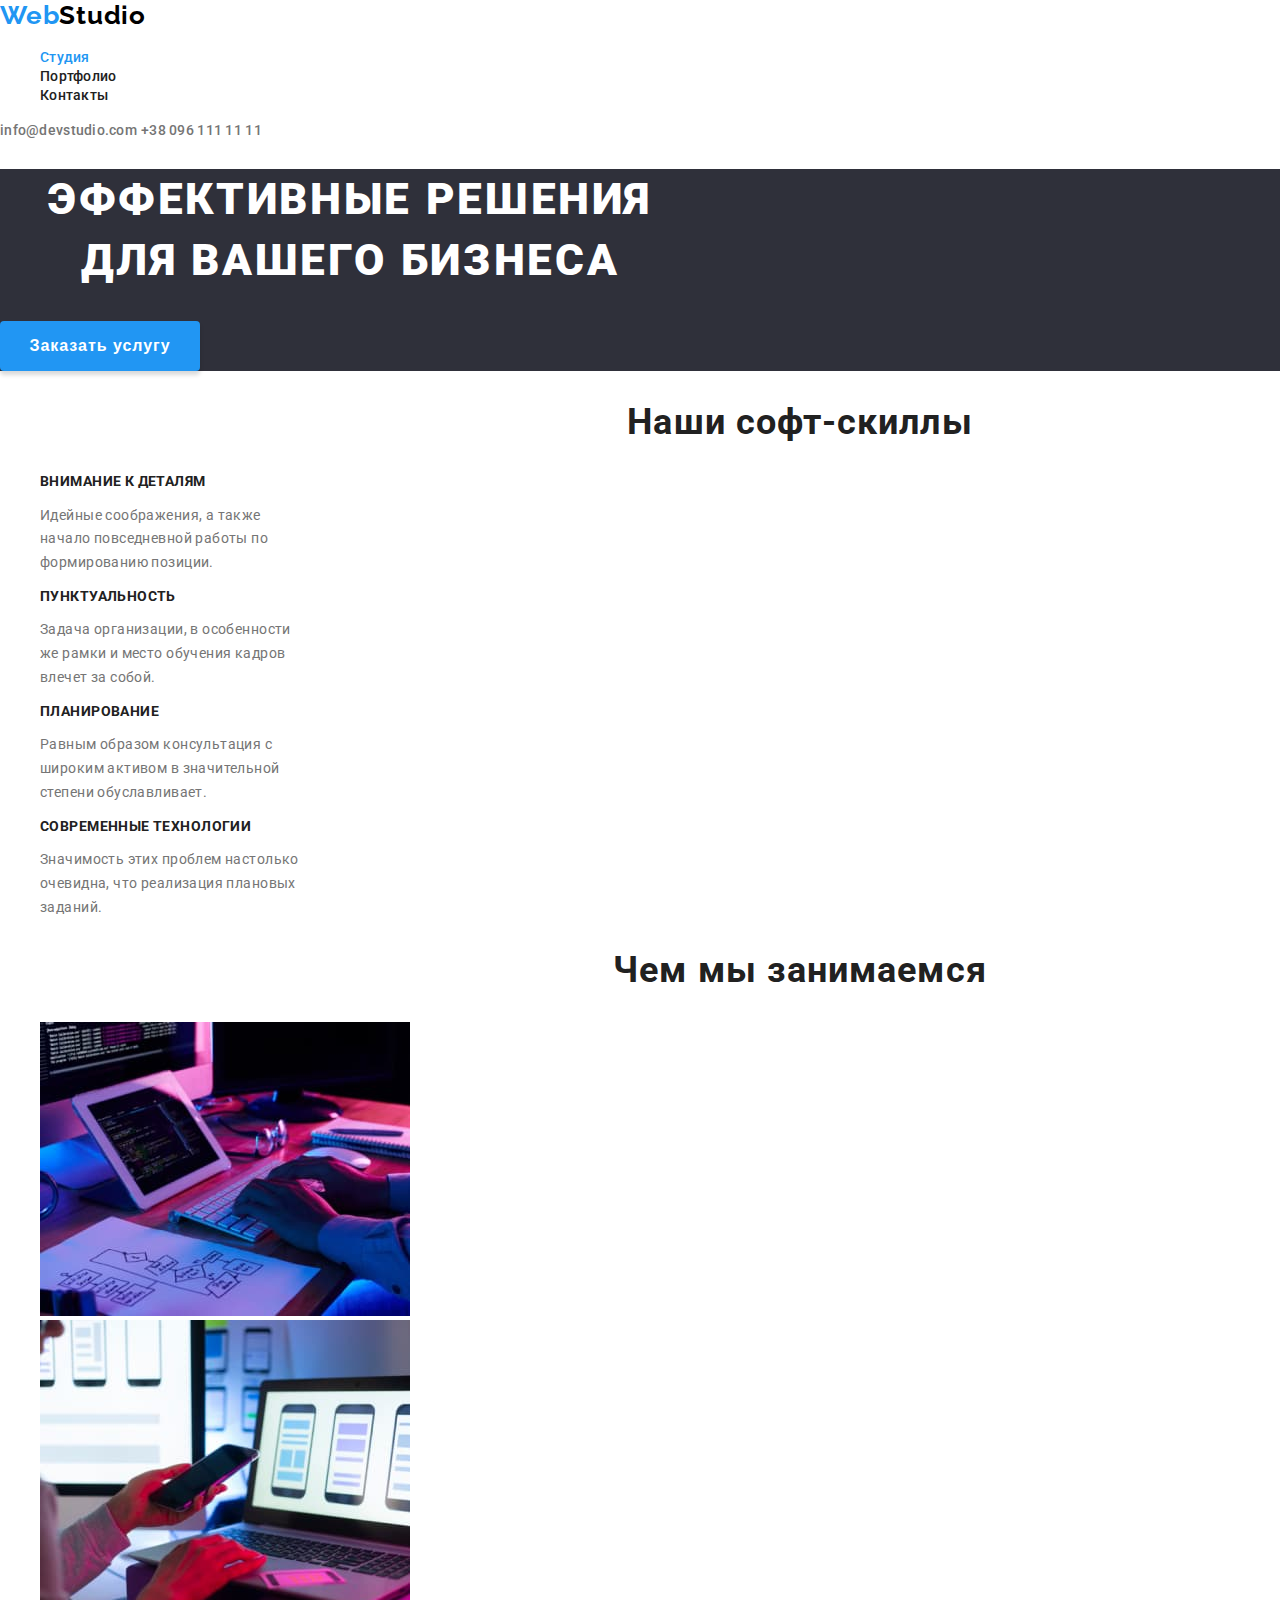
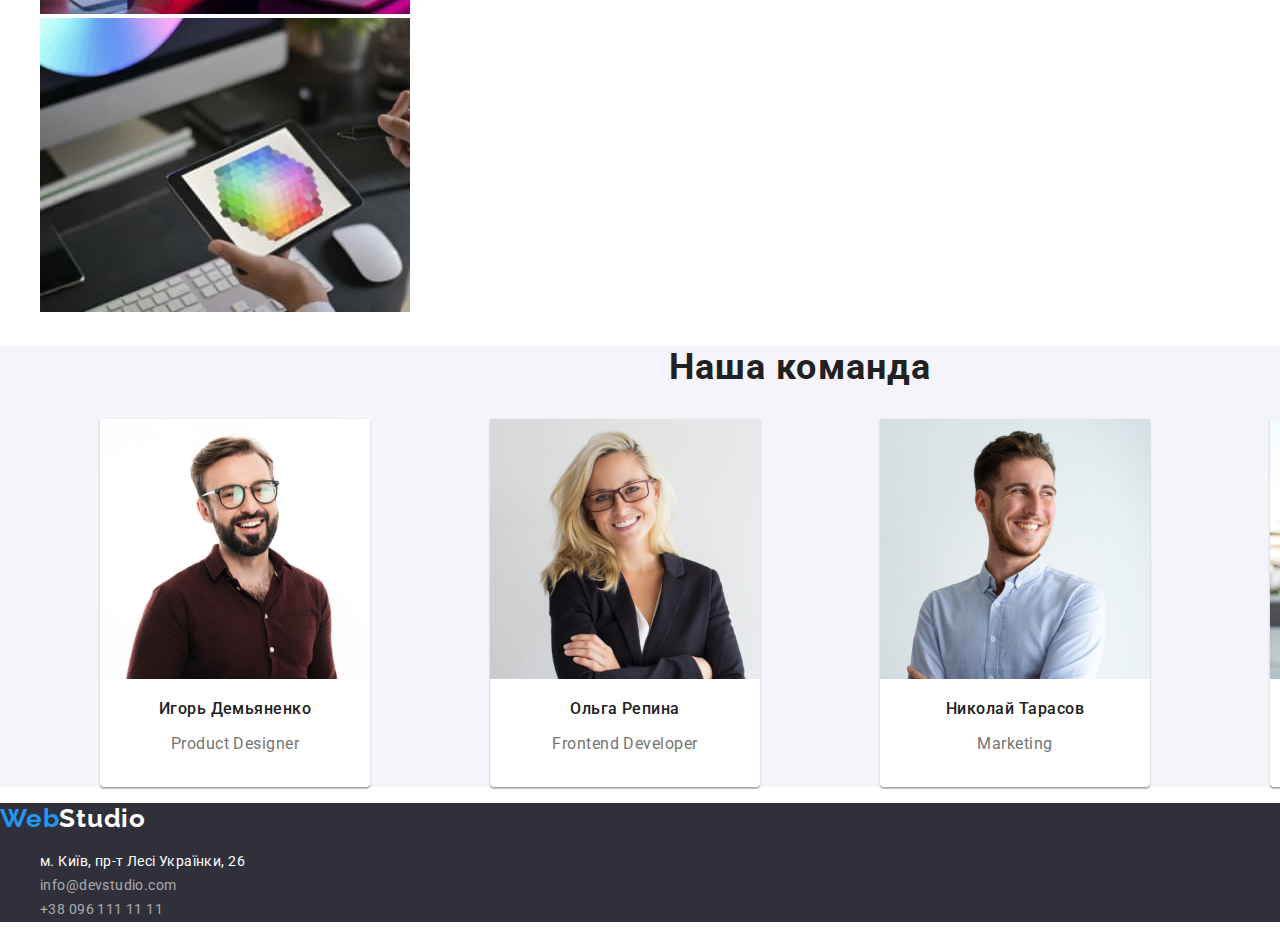
<file: index.html>
<!DOCTYPE html>
<html lang="ru">
<head>
    <meta charset="UTF-8">
    <link rel="icon" href="favicon.ico" type="image/x-icon">
    <link rel="stylesheet" href="css/style.css">
    <link rel="preconnect" href="https://fonts.googleapis.com">
    <link rel="preconnect" href="https://fonts.gstatic.com" crossorigin>
    <link href="https://fonts.googleapis.com/css2?family=Raleway:wght@700&family=Roboto:wght@400;500;700;900&display=swap"
          rel="stylesheet">
    <title>Studio</title>
</head>
<body>
<header class="header">
    <div class="header-container">
        <a href="./index.html" class="logo">
            <span class="logo-blue">Web</span>Studio
        </a>
        <nav class="nav-links">
            <ul>
                <li><a class="nav-link active" href="./index.html">Студия</a></li>
                <li><a class="nav-link" href="./portfolio.html">Портфолио</a></li>
                <li><a class="nav-link" href="">Контакты</a></li>
            </ul>
        </nav>
        <div class="contacts">
            <a class="mail-link" href="mailto:info@devstudio.com">info@devstudio.com</a>
            <a class="phone-link" href="tel:+380961111111">+38 096 111 11 11</a>
        </div>
    </div>
</header>
<main class="main-container">
    <section class="main-info">
        <h1 class="main-title">Эффективные решения для вашего бизнеса</h1>
        <button class="main-btn" type="button">Заказать услугу</button>
    </section>
    <section class="tech-skills">
        <h2 class="tech-skills-main-title">Наши софт-скиллы</h2>
        <ul class="tech-skills-list">
            <li class="tech-skills-item">
                <h3 class="tech-skills-title">Внимание к деталям</h3>
                <p class="tech-skills-text">Идейные соображения, а также начало повседневной работы по формированию
                    позиции.</p>
            </li>
            <li class="tech-skills-item">
                <h3 class="tech-skills-title">Пунктуальность</h3>
                <p class="tech-skills-text">Задача организации, в особенности же рамки и место обучения кадров влечет
                    за собой.</p>
            </li>
            <li class="tech-skills-item">
                <h3 class="tech-skills-title">Планирование</h3>
                <p class="tech-skills-text">Равным образом консультация с широким активом в значительной степени
                    обуславливает.</p>
            </li>
            <li class="tech-skills-item">
                <h3 class="tech-skills-title">Современные технологии</h3>
                <p class="tech-skills-text">Значимость этих проблем настолько очевидна, что реализация плановых
                    заданий.</p>
            </li>
        </ul>
    </section>
    <section class="about-us">
        <h2 class="about-us-title">Чем мы занимаемся</h2>
        <ul class="about-us-images">
            <li>
                <img class="about-us-image" src="images/aboutUs/img-1.jpg" alt="pc" width="370">
            </li>
            <li>
                <img class="about-us-image" src="images/aboutUs/img-2.jpg" alt="phone" width="370">
            </li>
            <li>
                <img class="about-us-image" src="images/aboutUs/img-3.jpg" alt="ipad" width="370">
            </li>
        </ul>
    </section>
    <section class="team">
        <h2 class="team-title">Наша команда</h2>
        <ul class="team-list">
            <li class="team-item">
                <img class="team-img" src="images/team/team-img-1.jpg" alt="photo" width="270">
                <h3 class="team-name">Игорь Демьяненко</h3>
                <p class="team-position">Product Designer</p>
            </li>
            <li class="team-item">
                <img class="team-img" src="images/team/team-img-2.jpg" alt="photo" width="270">
                <h3 class="team-name">Ольга Репина</h3>
                <p class="team-position">Frontend Developer</p>
            </li>
            <li class="team-item">
                <img class="team-img" src="images/team/team-img-3.jpg" alt="photo" width="270">
                <h3 class="team-name">Николай Тарасов</h3>
                <p class="team-position">Marketing</p>
            </li>
            <li class="team-item">
                <img class="team-img" src="images/team/team-img-4.jpg" alt="photo" width="270">
                <h3 class="team-name">Михаил Ермаков</h3>
                <p class="team-position">UI Designer</p>
            </li>
        </ul>
    </section>
</main>
<footer class="footer">
    <a href="./index.html" class="main-logo-link">
        <span class="logo"><span class="logo-blue">Web</span>Studio</span>
    </a>
    <address class="footer-address">
        <ul>
            <li>
                <a class="address-link" href="https://surl.li/cneql" target="_blank" rel="noopener noreferrer">м. Київ,
                    пр-т Лесі Українки,
                    26</a>
            </li>
            <li>
                <a class="mail-link" href="mailto:info@devstudio.com">info@devstudio.com</a>
            </li>
            <li>
                <a class="phone-link" href="tel:+380961111111">+38 096 111 11 11</a>
            </li>
        </ul>
    </address>
</footer>
</body>
</html>
</file>
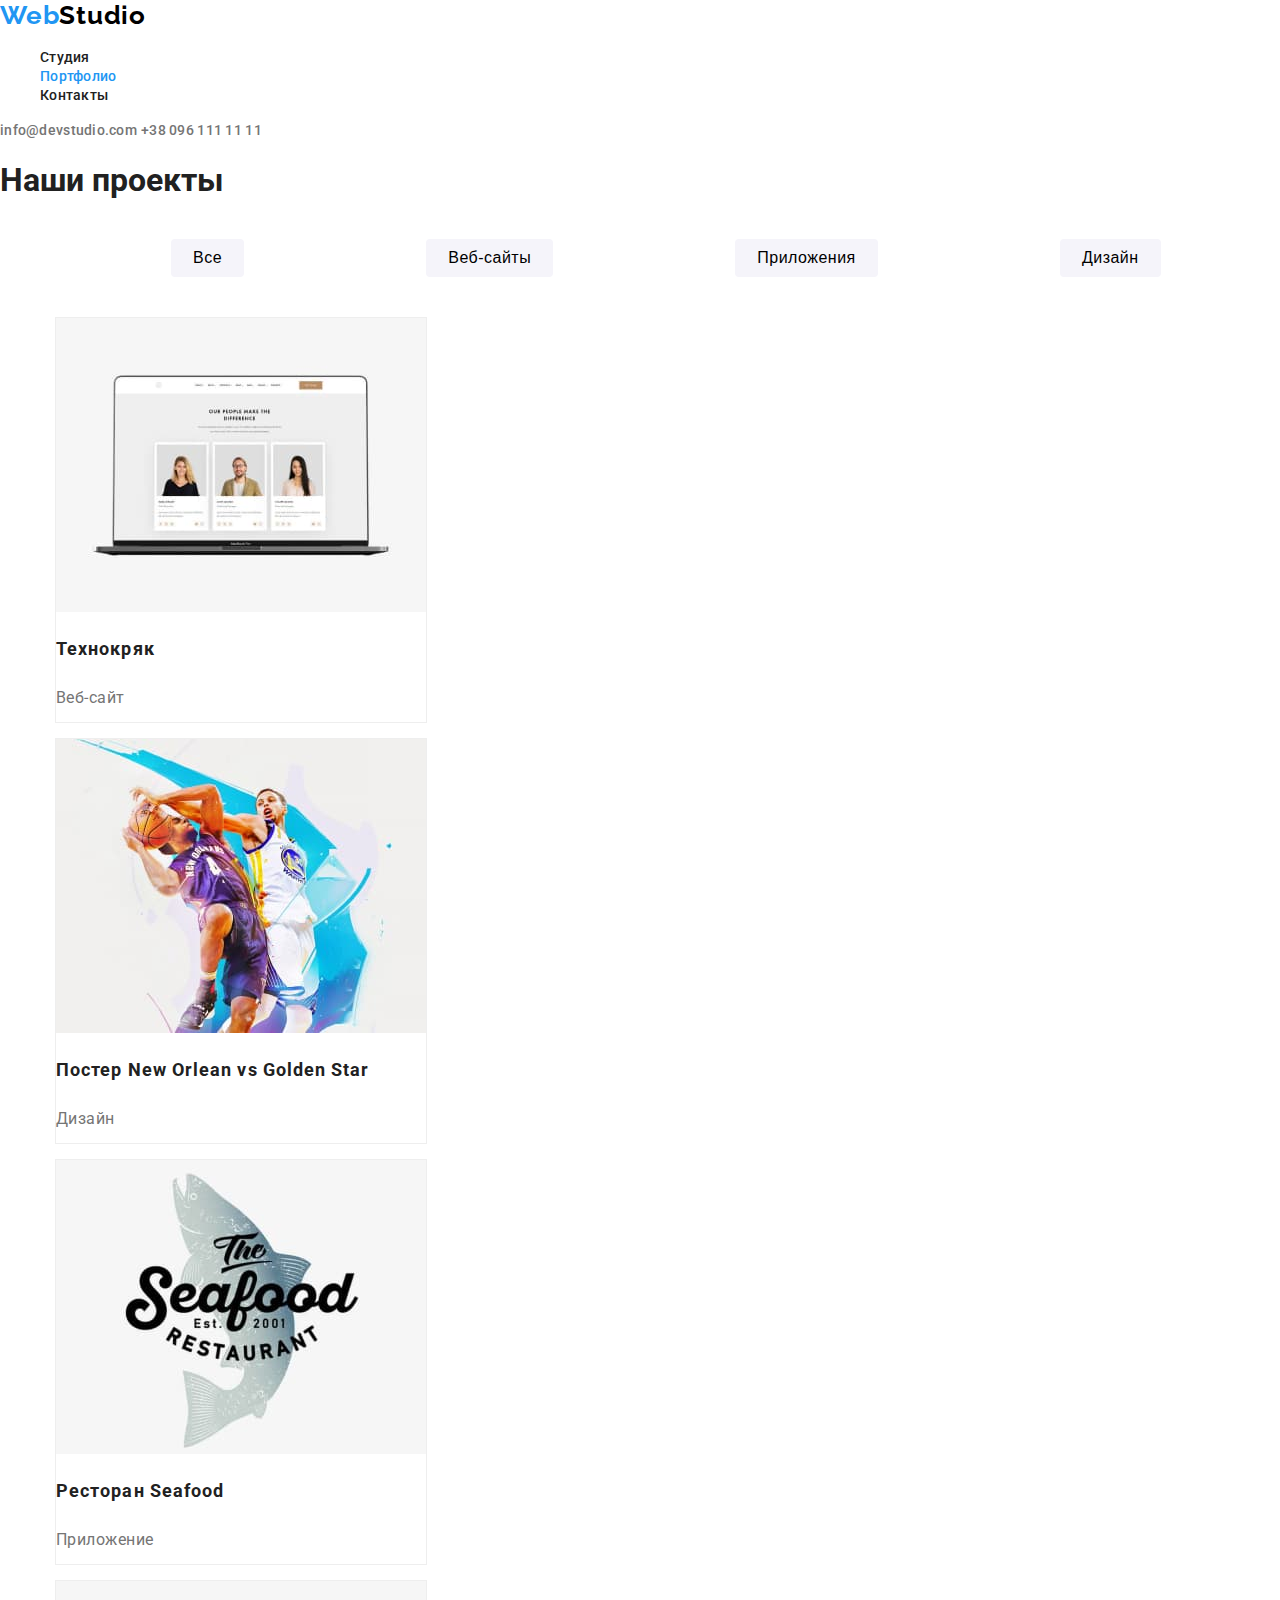
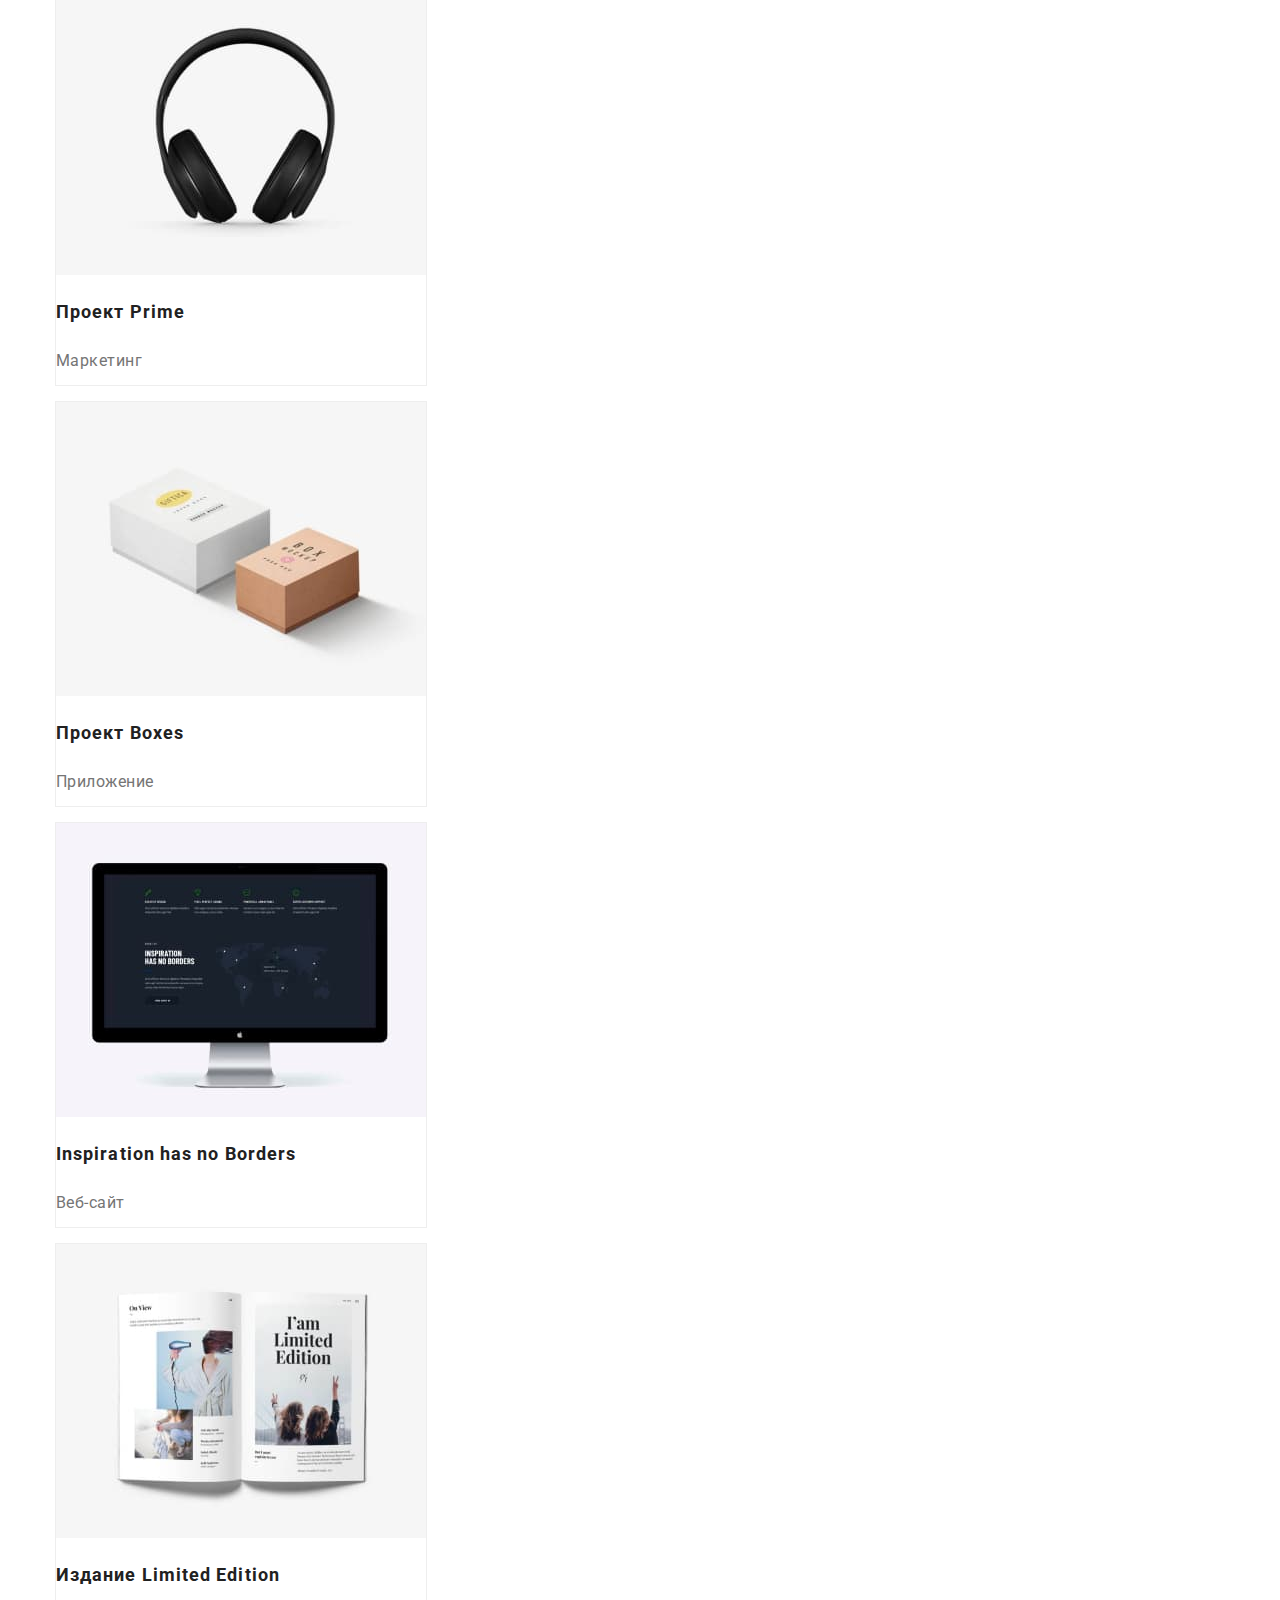
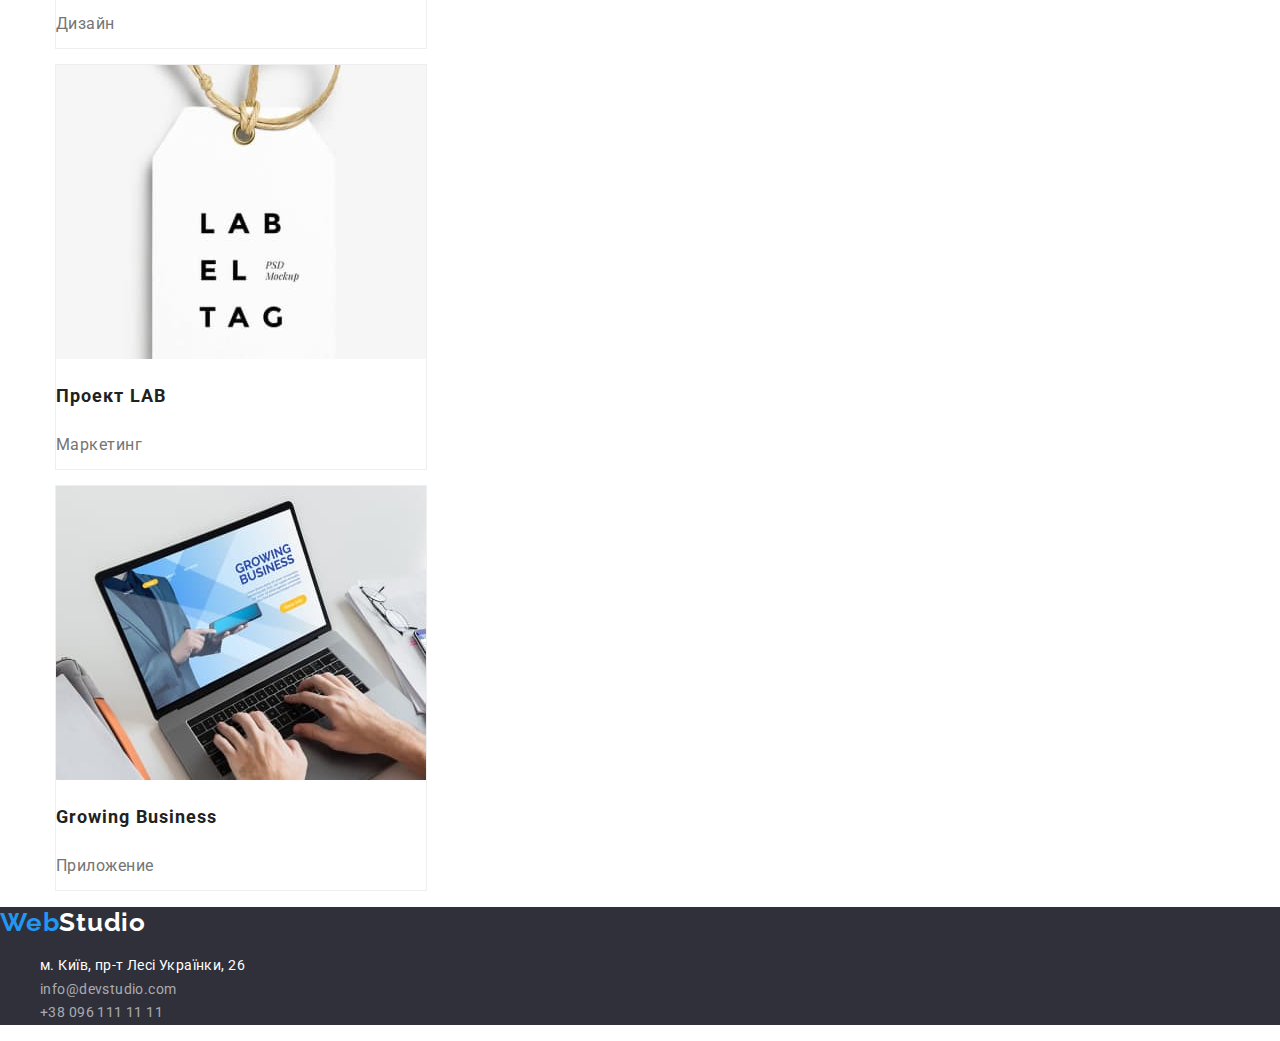
<file: portfolio.html>
<!DOCTYPE html>
<html lang="ru">
<head>
    <meta charset="UTF-8">
    <link rel="icon" href="favicon.ico" type="image/x-icon">
    <link rel="stylesheet" href="css/style.css">
    <link rel="preconnect" href="https://fonts.googleapis.com">
    <link rel="preconnect" href="https://fonts.gstatic.com" crossorigin>
    <link href="https://fonts.googleapis.com/css2?family=Raleway:wght@700&family=Roboto:wght@400;500;700;900&display=swap"
          rel="stylesheet">
    <title>Portfolio</title>
</head>
<body>
<header class="header">
    <div class="header-container">
        <a href="./index.html" class="logo">
            <span class="logo-blue">Web</span>Studio
        </a>
        <nav class="nav-links">
            <ul>
                <li><a class="nav-link" href="./index.html">Студия</a></li>
                <li><a class="nav-link active" href="./portfolio.html">Портфолио</a></li>
                <li><a class="nav-link" href="">Контакты</a></li>
            </ul>
        </nav>
        <div class="contacts">
            <a class="mail-link" href="mailto:info@devstudio.com">info@devstudio.com</a>
            <a class="phone-link" href="tel:+380961111111">+38 096 111 11 11</a>
        </div>
    </div>
</header>
<main>
    <section>
        <h1 class="portfolio-title">Наши проекты</h1>
        <ul class="filter-buttons">
            <li>
                <button class="filter-button" type="button">Все</button>
            </li>
            <li>
                <button class="filter-button" type="button">Веб-сайты</button>
            </li>
            <li>
                <button class="filter-button" type="button">Приложения</button>
            </li>
            <li>
                <button class="filter-button" type="button">Дизайн</button>
            </li>
            <li>
                <button class="filter-button" type="button">Маркетинг</button>
            </li>
        </ul>
        <ul>
            <li class="project">
                <img src="images/portfolio/laptop.jpg" alt="ноутбук" width="370">
                <h2 class="project-name">Технокряк</h2>
                <p class="project-type">Веб-сайт</p>
            </li>
            <li class="project">
                <img src="images/portfolio/basketball.jpg" alt="баскетбол" width="370">
                <h2 class="project-name">Постер New Orlean vs Golden Star</h2>
                <p class="project-type">Дизайн</p>
            </li>
            <li class="project">
                <img src="images/portfolio/seafood.jpg" alt="рыбный ресторан" width="370">
                <h2 class="project-name">Ресторан Seafood</h2>
                <p class="project-type">Приложение</p>
            </li>
            <li class="project">
                <img src="images/portfolio/headphones.jpg" alt="наушники" width="370">
                <h2 class="project-name">Проект Prime</h2>
                <p class="project-type">Маркетинг</p>
            </li>
            <li class="project">
                <img src="images/portfolio/boxes.jpg" alt="коробки" width="370">
                <h2 class="project-name">Проект Boxes</h2>
                <p class="project-type">Приложение</p>
            </li>
            <li class="project">
                <img src="images/portfolio/imac.jpg" alt="imac" width="370">
                <h2 class="project-name">Inspiration has no Borders</h2>
                <p class="project-type">Веб-сайт</p>
            </li>
            <li class="project">
                <img src="images/portfolio/book.jpg" alt="книга" width="370">
                <h2 class="project-name">Издание Limited Edition</h2>
                <p class="project-type">Дизайн</p>
            </li>
            <li class="project">
                <img src="images/portfolio/label.jpg" alt="ярлык" width="370">
                <h2 class="project-name">Проект LAB</h2>
                <p class="project-type">Маркетинг</p>
            </li>
            <li class="project">
                <img src="images/portfolio/laptop-with-hands.jpg" alt="ноутбук2"
                     width="370">
                <h2 class="project-name">Growing Business</h2>
                <p class="project-type">Приложение</p>
            </li>
        </ul>
    </section>
</main>
<footer class="footer">
    <a href="./index.html" class="main-logo-link">
        <span class="logo"><span class="logo-blue">Web</span>Studio</span>
    </a>
    <address class="footer-address">
        <ul>
            <li>
                <a class="address-link" href="https://surl.li/cneql" target="_blank" rel="noopener noreferrer">м. Київ,
                    пр-т Лесі Українки,
                    26</a>
            </li>
            <li>
                <a class="mail-link" href="mailto:info@devstudio.com">info@devstudio.com</a>
            </li>
            <li>
                <a class="phone-link" href="tel:+380961111111">+38 096 111 11 11</a>
            </li>
        </ul>
    </address>
</footer>
</body>
</html>
</file>
<file: css/style.css>
* {
    text-decoration: none;
    list-style-type: none;
}

/*Colors Palette*/

:root {
    --solid-black: #000000;
    --black: #212121;
    --light-black: #2F303A;
    --grey: #757575;
    --opacity-grey: rgba(255, 255, 255, 0.6);
    --light-grey: #F5F4FA;
    --blue: #2196F3;
    --white: #FFFFFF
}

body {
    width: 1600px;
    min-height: 100vh;
    margin: 0 auto;
    font-family: 'Roboto', 'Segoe UI', 'Roboto', 'Oxygen',
    'Ubuntu', 'Cantarell', 'Fira Sans', 'Droid Sans', 'Helvetica Neue', sans-serif;
    color: var(--black);
    background: var(--white);
}

/*STUDIO PAGE STYLES*/

/*Header Style*/

.logo {
    font-family: 'Raleway', sans-serif;
    font-weight: 700;
    font-size: 26px;
    line-height: 1.2;
    letter-spacing: 0.03em;
    color: var(--solid-black);
}

.logo-blue {
    color: var(--blue);
}

.nav-link {
    font-weight: 500;
    font-size: 14px;
    line-height: 1.1;
    letter-spacing: 0.02em;
    color: var(--black);
}

.nav-link.active {
    color: var(--blue);
}

.nav-links a:hover, .contacts a:hover, .footer a:hover,
.nav-links a:focus, .contacts a:focus, .footer a:focus {
    color: var(--blue);
}

.mail-link, .phone-link {
    font-weight: 500;
    font-size: 14px;
    line-height: 1.1;
    letter-spacing: 0.02em;
    color: var(--grey);
}

/*Footer style*/

.footer {
    background-color: var(--light-black);
}

.footer, .footer .logo, .footer .address-link {
    color: var(--white);
}

.footer-address a {
    font-style: normal;
    width: 250px;
    font-weight: 400;
    font-size: 14px;
    line-height: 1.7;
    letter-spacing: 0.03em;
    color: var(--opacity-grey);
}

/*Main Container Styles*/

/*Main Page*/

.main-info {
    background-color: var(--light-black);
}

.main-title {
    width: 700px;
    font-weight: 900;
    font-size: 44px;
    line-height: 1.4;
    text-align: center;
    letter-spacing: 0.06em;
    text-transform: uppercase;
    color: var(--white);
}

.main-btn, .filter-button {
    cursor: pointer;
}

.main-btn {
    width: 200px;
    height: 50px;
    background: var(--blue);
    box-shadow: 0 4px 4px rgba(0, 0, 0, 0.15);
    border: none;
    border-radius: 4px;

    font-weight: 700;
    font-size: 16px;
    line-height: 1.9;
    display: flex;
    align-items: center;
    justify-content: center;
    letter-spacing: 0.06em;
    color: var(--white);
}

/*About Us*/

/*Tech Skills*/

.tech-skills-item {
    width: 270px;
}

.tech-skills-title {
    font-weight: 700;
    font-size: 14px;
    line-height: 1.1;
    letter-spacing: 0.03em;
    text-transform: uppercase;
}

.tech-skills-text {
    font-size: 14px;
    line-height: 1.7;
    letter-spacing: 0.03em;
    color: var(--grey);
}

.about-us-title, .tech-skills-main-title, .team-title {
    font-weight: 700;
    font-size: 36px;
    line-height: 1.2;
    text-align: center;
    letter-spacing: 0.03em;
}

/*Team*/

.team {
    background: var(--light-grey);
}

.team-list {
    display: flex;
    justify-content: space-around;
}

.team-item {
    width: 270px;
    height: 368px;
    background: var(--white);
    box-shadow: 0 1px 3px rgba(0, 0, 0, 0.12), 0 1px 1px rgba(0, 0, 0, 0.14), 0 2px 1px rgba(0, 0, 0, 0.2);
    border-radius: 0 0 4px 4px;
}

.team-name {
    font-weight: 500;
    font-size: 16px;
    line-height: 1.2;
    text-align: center;
    letter-spacing: 0.03em;
}

.team-position {
    font-size: 16px;
    line-height: 1.2;
    text-align: center;
    letter-spacing: 0.03em;
    color: var(--grey);
}

/*PORTFOLIO PAGE STYLES*/

/*Filter Style*/

.filter-buttons {
    display: flex;
    justify-content: space-around;
    margin: 40px;
}

.filter-button {
    border-radius: 4px;
    padding: 6px 22px;
    border: none;
    font-weight: 500;
    font-size: 16px;
    line-height: 26px;
    text-align: center;
    letter-spacing: 0.03em;
    background: var(--light-grey);
}

.filter-button:hover {
    background: var(--blue);
    color: var(--white);
    box-shadow: 0 3px 1px rgba(0, 0, 0, 0.1), 0 1px 2px rgba(0, 0, 0, 0.08), 0 2px 2px rgba(0, 0, 0, 0.12);
    border-radius: 4px;
}

/*Project Style*/

.project {
    width: 370px;
    height: 404px;
    margin: 15px;
    border: 1px solid #EEEEEE;
}

.project-name {
    font-weight: 700;
    font-size: 18px;
    line-height: 2;
    letter-spacing: 0.06em;
}

.project-type {
    font-size: 16px;
    line-height: 1.9;
    letter-spacing: 0.03em;
    color: var(--grey);
}
</file>
